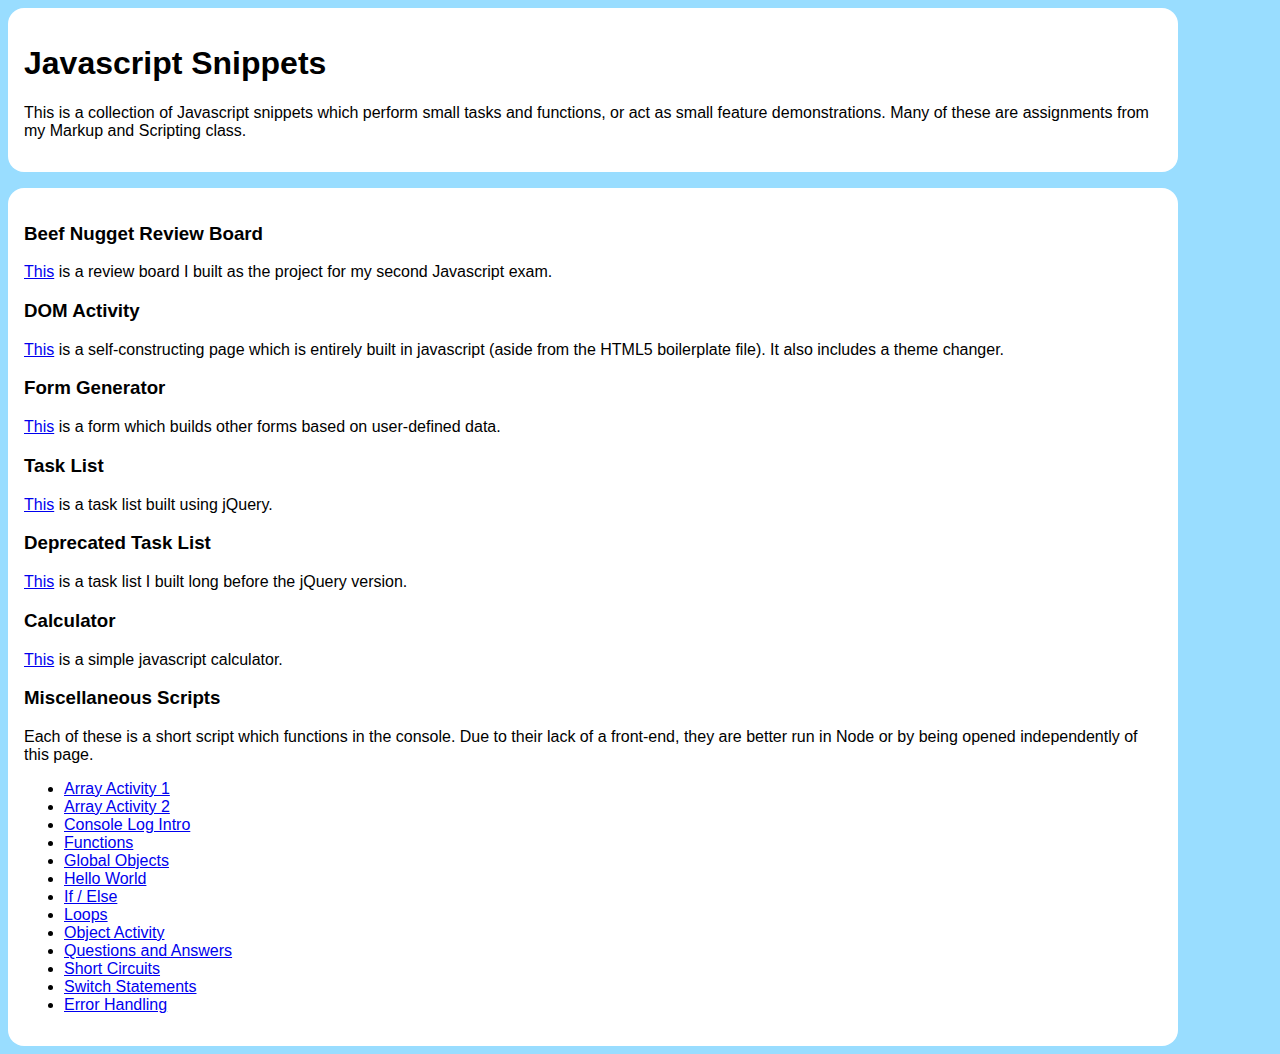
<file: index.html>
<!DOCTYPE html>
<html lang="en">
<head>
    <meta charset="UTF-8">
    <meta name="viewport" content="width=device-width, initial-scale=1.0">
    <meta http-equiv="X-UA-Compatible" content="ie=edge">
    <title>Javascript Snippets</title>
</head>
<style>
body {
    font-family: 'Gill Sans', 'Gill Sans MT', Calibri, 'Trebuchet MS', sans-serif;
    display: grid;
    justify-content: center;
    gap: 1em;
}
html {
    background-color: #9df;
}
main, header {
    background-color: white;
    width: 90%;
    padding: 1em;
    border-radius: 1em;
}
</style>
<body>
    <header>
        <h1>Javascript Snippets</h1>
        <p>
            This is a collection of Javascript snippets which perform small tasks and functions, or act as small feature demonstrations. Many of these are assignments from my Markup and Scripting class.
        </p>
    </header>
    <main>
        <article>
            <h3>Beef Nugget Review Board</h3>
            <p><a href='exam-2.html'>This</a> is a review board I built as the project for my second Javascript exam.</p>
        </article>
        <article>
            <h3>DOM Activity</h3>
            <p><a href='dom-activity.html'>This</a> is a self-constructing page which is entirely built in javascript (aside from the HTML5 boilerplate file).
            It also includes a theme changer.</p>
        </article>
        <article>
            <h3>Form Generator</h3>
            <p><a href='forms-activity.html'>This</a> is a form which builds other forms based on user-defined data.</p>
        </article>
        <article>
            <h3>Task List</h3>
            <p><a href='jquery.html'>This</a> is a task list built using jQuery.</p>
        </article>
        <article>
            <h3>Deprecated Task List</h3>
            <p><a href="events-activity.html">This</a> is a task list I built long before the jQuery version.</p>
        </article>
        <article>
            <h3>Calculator</h3>
            <p><a href="exam3-part2.html">This</a> is a simple javascript calculator.</p>
        </article>
        <article>
            <h3>Miscellaneous Scripts</h3>
            <p>Each of these is a short script which functions in the console. Due to their lack of a front-end, they are better run in Node or by being opened independently of this page.</p>
            <ul>
                <li><a href="array-activity.js">Array Activity 1</a></li>
                <li><a href="array-activity2.js">Array Activity 2</a></li>
                <li><a href="console-log-introduction.js">Console Log Intro</a></li>
                <li><a href="functions.js">Functions</a></li>
                <li><a href="global-objects-activity.js">Global Objects</a></li>
                <li><a href="hello-world.js">Hello World</a></li>
                <li><a href="ifelse-activity.js">If / Else</a></li>
                <li><a href="loops.js">Loops</a></li>
                <li><a href="object-activity.js">Object Activity</a></li>
                <li><a href="q-and-a.js">Questions and Answers</a></li>
                <li><a href="short-circuit.js">Short Circuits</a></li>
                <li><a href="switch-statement-activity.js">Switch Statements</a></li>
                <li><a href="try-catch-activity.js">Error Handling</a></li>
            </ul>
        </article>
    </main>
</body>
</html>
</file>
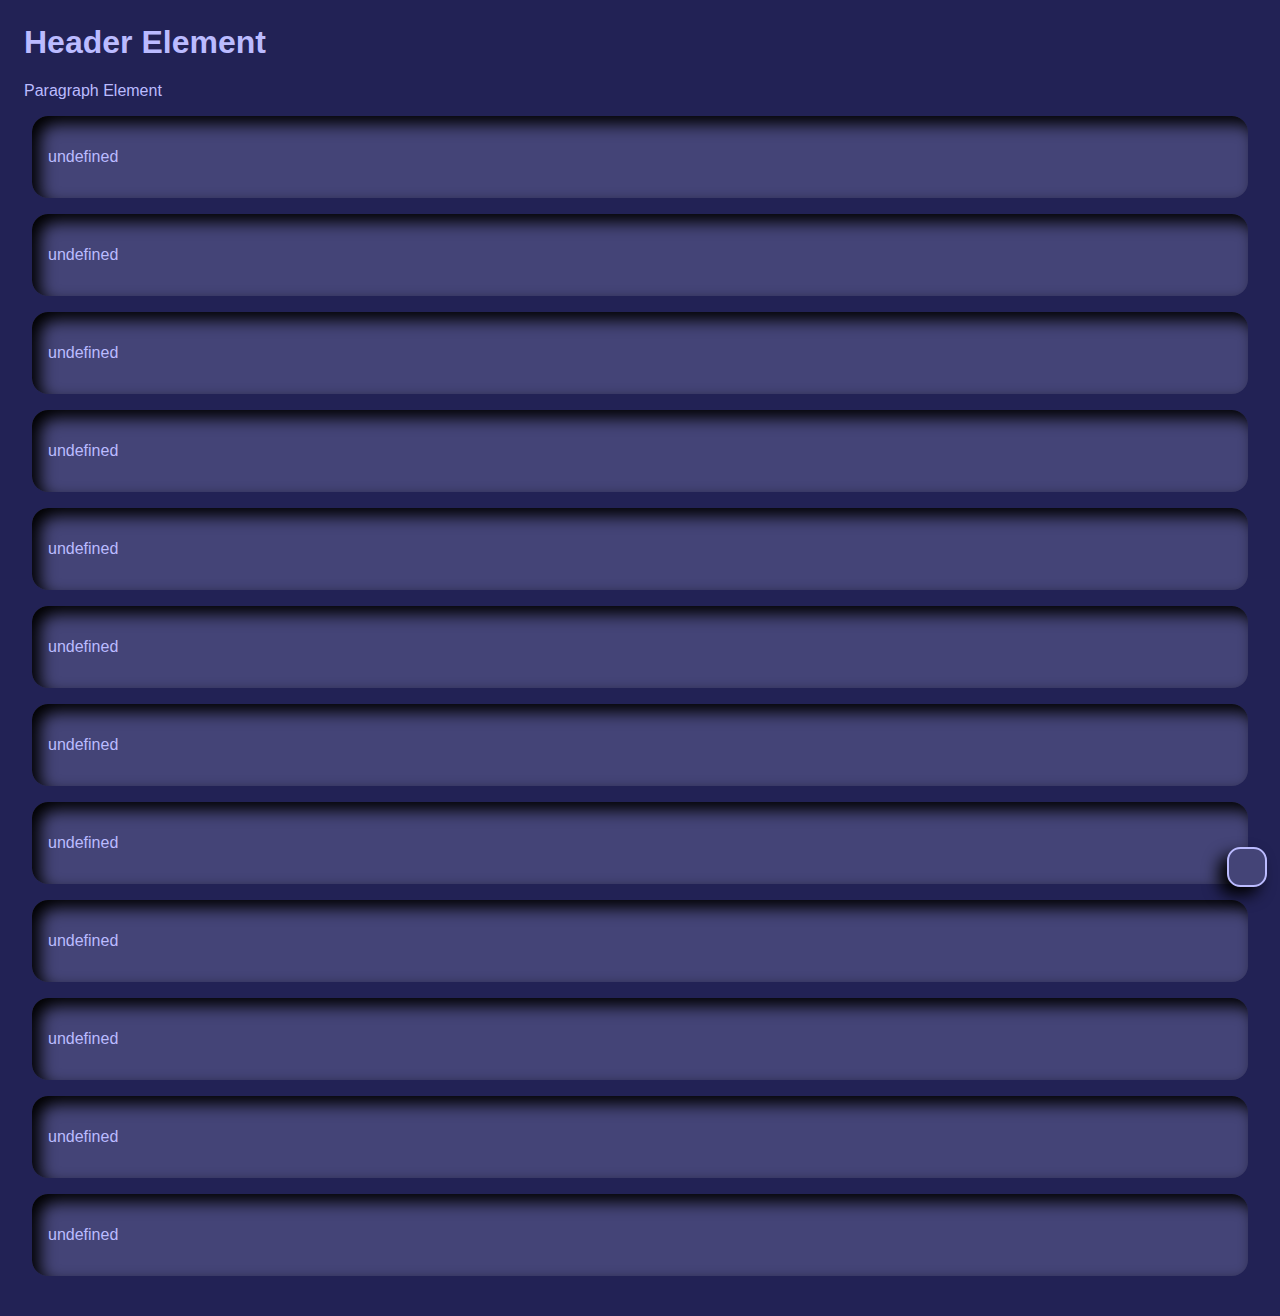
<file: dom-activity.html>
<html>
  <head>
    <title>DOM</title>
  </head>
<body>
  <h1 id="header"></h1>
  <p></p>

  <ul>
    <li class="listItem"></li>
    <li class="listItem"></li>
    <li class="listItem"></li>
  </ul>

<script type='text/javascript' src='dom-activity.js'></script>
</body>
</html>
</file>
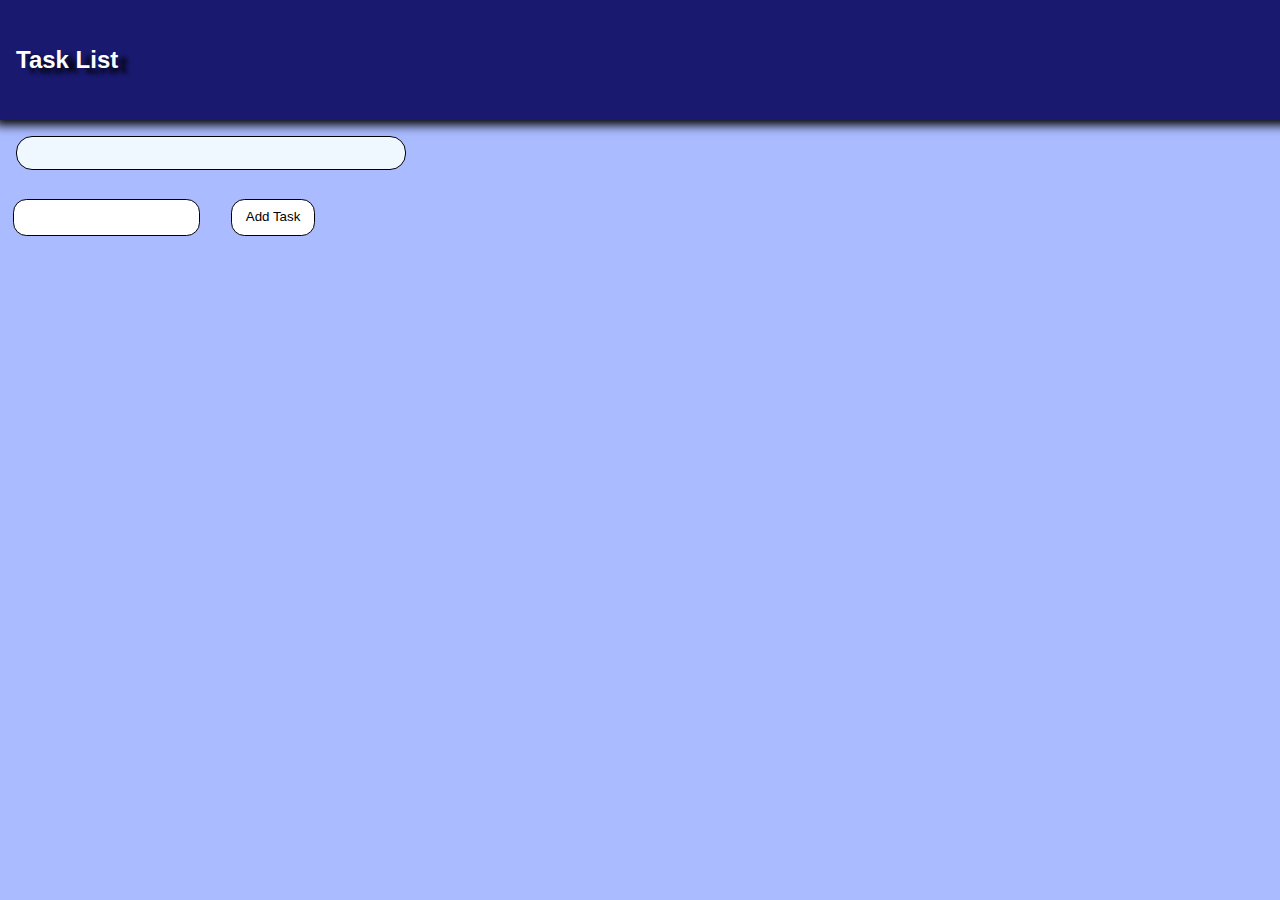
<file: events-activity.html>
<html>
  <head>
    <title>Events</title>
    <link rel="stylesheet" href="events-activity.css">
  </head>
  <body>
    <header>
      <h2>
        Task List
      </h2>
    </header>
    <ul id="taskList">
    </ul>
    <input type="text" id="hamBox"> <button id='addHam'>Add Task</button>
    <script type='text/javascript' src='events-activity.js'></script>
  </body>
</html>
</file>
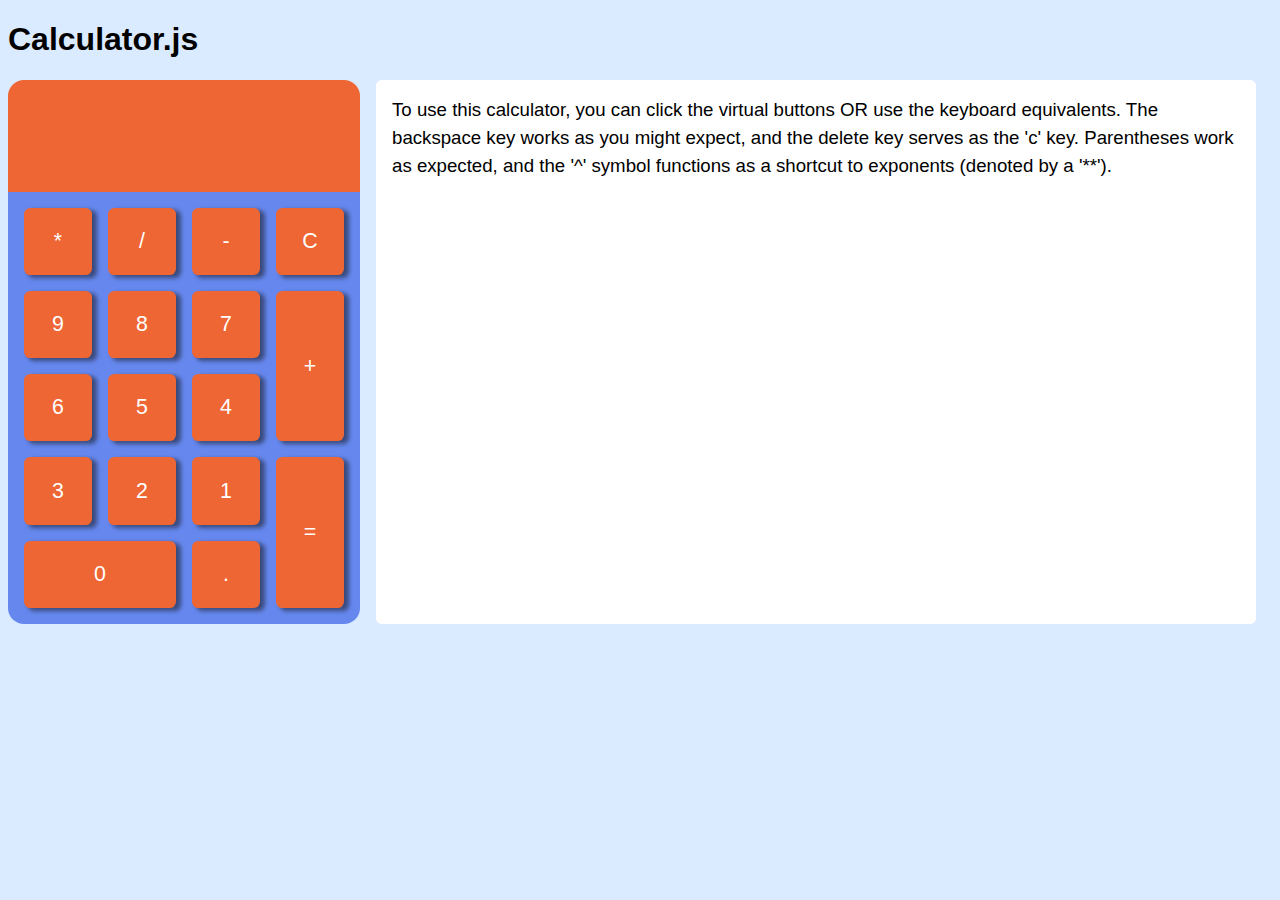
<file: exam3-part2.html>
<!DOCTYPE html>
<html>
  <head>
    <meta charset="UTF-8">
    <meta name="viewport" content="width=device-width, initial-scale=1.0">
    <meta http-equiv="X-UA-Compatible" content="ie=edge">
    <title>Calculator</title>
    <link rel="stylesheet" href="exam3-part2.css">
  </head>
<body>
  <header>
    <h1>Calculator.js</h1>
  </header>
  <main>
    <section id='calculator'>
      <p id='results'></p>
      <section id='btns'>
      <button>*</button>
      <button>/</button>
      <button>-</button>
      <button>C</button>
      <button>9</button>
      <button>8</button>
      <button>7</button>
      <button class="double">+</button>
      <button>6</button>
      <button>5</button>
      <button>4</button>
      <button>3</button>
      <button>2</button>
      <button>1</button>
      <button class="double">=</button>
      <button class="wide">0</button>
      <button>.</button>
      </section>
    </section>
    <p>To use this calculator, you can click the virtual buttons OR use the keyboard equivalents.
       The backspace key works as you might expect, and the delete key serves as the 'c' key.
       Parentheses work as expected, and the '^' symbol functions as a shortcut to exponents (denoted by a '**').</p>
  </main>
  <script type='text/javascript' src='exam3-part2.js'></script>
</body>
</html>
</file>
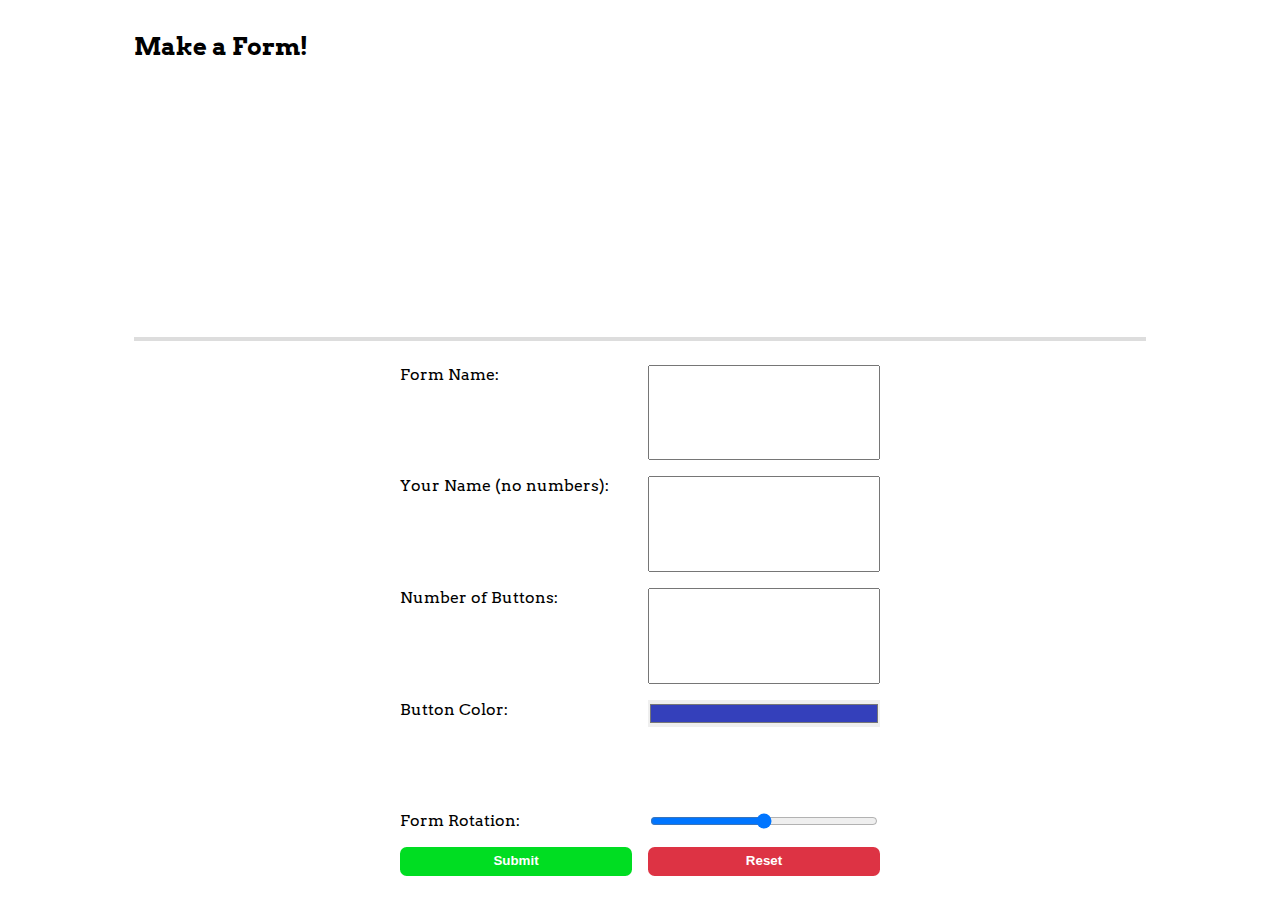
<file: forms-activity.html>
<html>
  <head>
    <title>Forms</title>
    <link rel="stylesheet" href="forms-activity.css">
    <link href="https://fonts.googleapis.com/css?family=Arvo&display=swap" rel="stylesheet"> 
  </head>
  <body>
    <h2>Make a Form!</h2>
    <form name="formbo" id="formbo">
      <label for="formName">Form Name:</label>
      <input type="text" name="formName" id="formName" maxlength="15" required>
      <label for="formName">Your Name (no numbers):</label>
      <input type="text" name="authName" id="authName" maxlength="15" pattern="[a-zA-Z ]+" required>
      <label for="buttonNum">Number of Buttons:</label>
      <input type="number" name="buttonNum" id="buttonNum" min="1" max="12" step="1" required>
      <label for="colorPick">Button Color:</label>
      <input type="color" name="colorPick" id="colorPick" value="#3440BB">
      <label for="rotation">Form Rotation:</label>
      <input type="range" name="rotation" id="rotation" min="-20" max="20" step="5">
      <input type="submit" value="Submit">
      <input type="reset" value="Reset">
    </form>
    <script type='text/javascript' src='forms-activity.js'></script>
  </body>
</html>
</file>
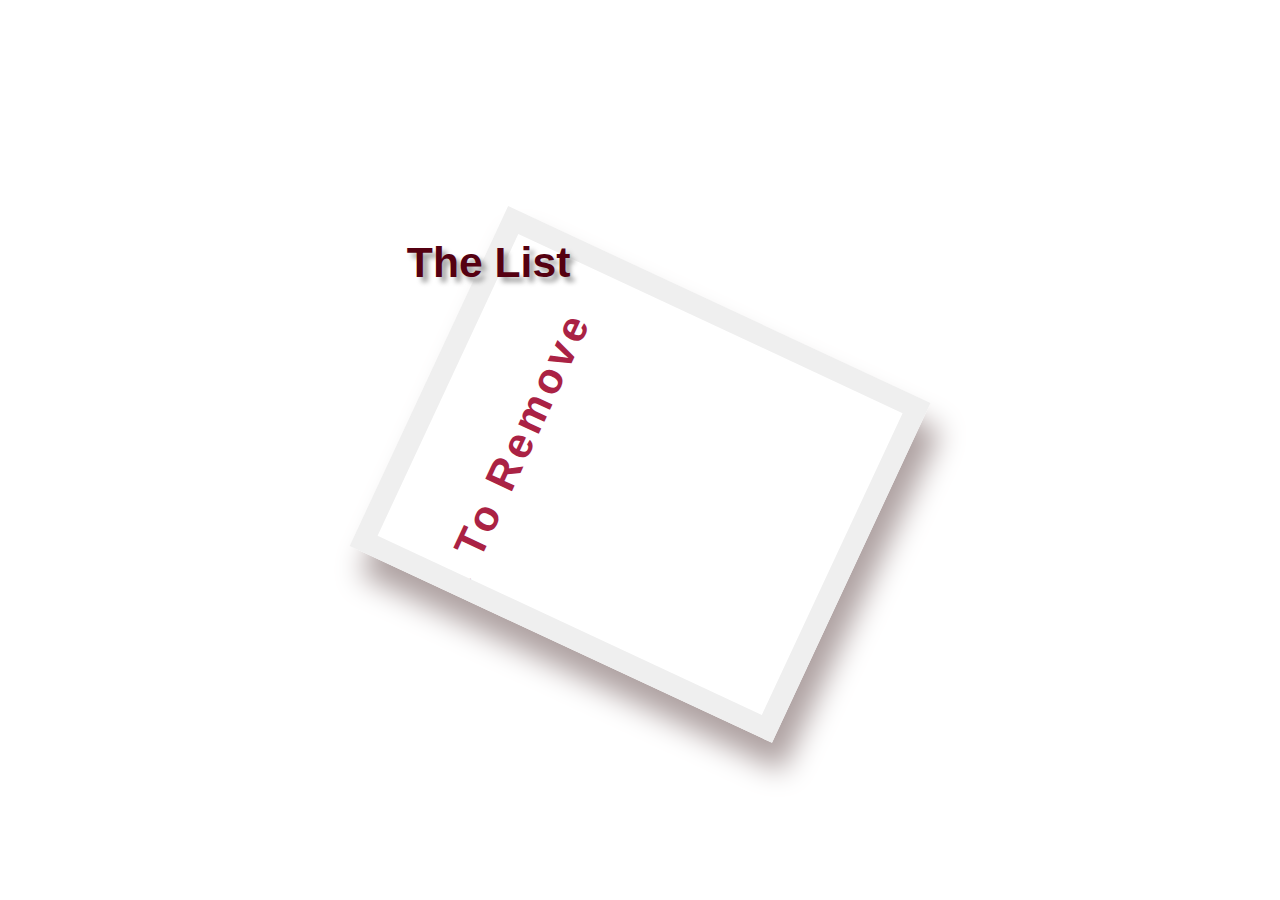
<file: jquery.html>
<!DOCTYPE html>
<html lang="en">
<head>
    <meta charset="UTF-8">
    <meta name="viewport" content="width=device-width, initial-scale=1.0">
    <meta http-equiv="X-UA-Compatible" content="ie=edge">
    <link rel="stylesheet" href="jquery.css">
    <title>Task List</title>
</head>
<body>
    <header>
        <h1>The List</h1>
    </header>
    <main>
        <article>
            <h1>Click To Remove</h1>
            <ul>
            </ul><span>
            <input type="text" name="newItem" id="newItem" maxlength="20" minlength="1">
            <button class="add"> + </button></span>
        </article>
    </main>
</body>
<script src="https://ajax.googleapis.com/ajax/libs/jquery/3.4.1/jquery.min.js"></script>
<script src="jquery.js"></script>
</html>
</file>
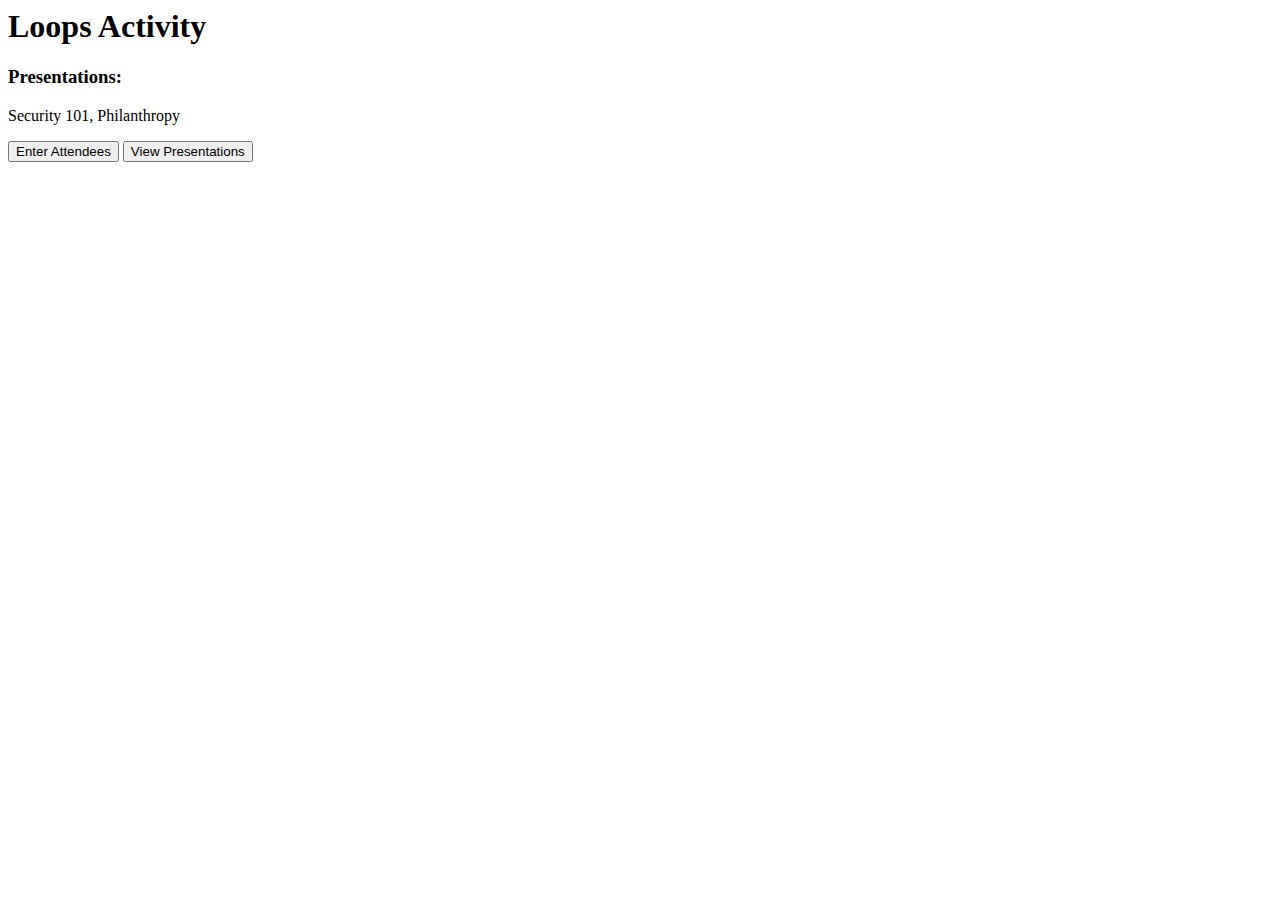
<file: loops.html>
<html>
<head>
  <title>Loops Activity</title>
</head>
<body>
  <section>
    <h1>Loops Activity</h1>
    <h3>Presentations:</h3>
    <p id='presentations'>None found.</p>
    <button id='setButton'>Enter Attendees</button>
    <button id='viewButton'>View Presentations</button>
  </section>
  <script type="text/javascript" src="loops.js"></script>
</body>
</html>
</file>
<file: events-activity.css>
html, body {
    font-family: 'Gill Sans', 'Gill Sans MT', Calibri, 'Trebuchet MS', sans-serif;
    padding: 0;
    margin: 0;
}
body {
    background-color: #ABF;
}
#hamBox, #addHam {
    margin: 1em;
    background-color: white;
    line-height: 2em;
    padding: .3em;
    border: solid black 1px;
    border-radius: 1em;
}
#addHam {
    padding: .3em 1em;
}
ul {
    margin: 1em;
    list-style: none;
    border: solid black 1px;
    background-color: aliceblue;
    width: 40ch;
    border-radius: 1em;
    padding: 1em;
}
li {
    padding: .5em;
}
li button {
    font-size: 15pt;
    border: none;
    color: darkred;
    background: transparent;
    padding: .2em .5em;
    margin-left: 3ch;
}
li button:hover {
    text-shadow: 0 0 .3em black;
}
#hamBox:focus, #hamBox:hover {
    box-shadow: inset 0 0 3px black;
}
h2 {
    text-shadow: .4em .2em .2em black;
    color: white;
}
header {
    box-shadow: -5px 5px 10px black;
    line-height: 3em;
    padding: 1em;
    width: 100%;
    background-color: midnightblue;
}
</file>
<file: exam3-part2.css>
html {
    margin: 0;
    padding: 0;
    background-color: #daeaff;
    font-family: 'Gill Sans',
    'Gill Sans MT',
    Calibri,
    'Trebuchet MS',
    sans-serif;
}
main {
    display: grid;
    grid-template-columns: auto auto;
}
main > p {
    display: block;
    position: relative;
    margin: 0 1rem;
    padding: 1rem 1rem;
    border-radius: .3em;
    font-size: 14pt;
    background-color: #fff;
    line-height: 150%;
}
#calculator {
    display: grid;
}
#results {
    color: #fff;
    text-shadow: .2em .1em .2em rgba(14, 14, 14, .5);
    font-size: 2rem;
    height: 5rem;
    line-height: 5rem;
    width: 20rem;
    margin: 0;
    border-radius: 1rem 1rem 0 0;
    display: block;
    background-color: #ee6633;
    overflow: hidden;
    padding: 1rem;
}
#btns {
    background-color: #6688ee;
    border-radius: 0 0 1rem 1rem;
    padding: 1rem;
    display: grid;
    gap: 1rem;
    height: 25rem;
    width: 20rem;
    grid-template: repeat(5, 1fr) / repeat(4, 1fr);
}
button {
    background-color: #ee6633;
    border: none;
    color: white;
    border-radius: .4rem;
    font-family: 'Gill Sans', 'Gill Sans MT', Calibri, 'Trebuchet MS', sans-serif;
    font-size: 16pt;
    box-shadow: .2em .1em .2em rgba(14, 14, 14, .5);
    transition: background-color 50ms ease-out;
}

button:hover {
    background-color: #ee4422;
}

.double {
    grid-row: span 2;
    grid-column: 4;
}

.wide {
    grid-column: span 2;
}

@media(max-width:600px) {
    main {
        grid-template-columns: auto;

    }
}
</file>
<file: forms-activity.css>
form {
    justify-self: center;
    width: 30rem;
    display: grid;
    grid-template: repeat(4, 1fr) / repeat(2, 1fr);
    gap: 1em;
    z-index: 999;
}

h2 {
    margin: 1em 10%;
    border-bottom: .2em #DDD solid;
}

body {
    font-family: 'Arvo', 'Gill Sans', 'Gill Sans MT', Calibri, 'Trebuchet MS', sans-serif;
    display: grid;
}

[type="color"] {
    width: 100%;
    padding: 0;
    border: none;
}

[type='submit'], [type='reset'] {
    color: #FFF;
    border: none;
    line-height: 2em;
    border-radius: .5em;
    font-weight: 600;
    transition: background-color .2s ease-out;
}

[type='submit'] {
    background-color: #0d2;
}

[type='submit']:hover, [type='submit']:active, [type='submit']:focus {
    background-color: #0A0;
}
[type='reset'] {
    background-color: #d34;
}

[type='reset']:hover, [type='reset']:active, [type='reset']:focus {
    background-color: #A00;
}

.subForm {
    z-index: 0;
    grid-template-columns: repeat(3, 1fr);
    grid-template-rows: unset;
    background-color: #FFFFFF;
    padding: 1em;
    border: solid #DDD .5em;
    border-bottom-width: 1em;
    box-shadow: darkgrey .6em .8em .4em;
}

.subform button {
    height: 2em;
    background-color: navy;
    border-radius: 1em;
    border: 2px white solid;
    box-shadow: darkgrey .2em .4em .4em;
}

.subform h3 {
    grid-column: span 3;
    align-self: center;
    justify-self: center;
    text-align: center;
}
</file>
